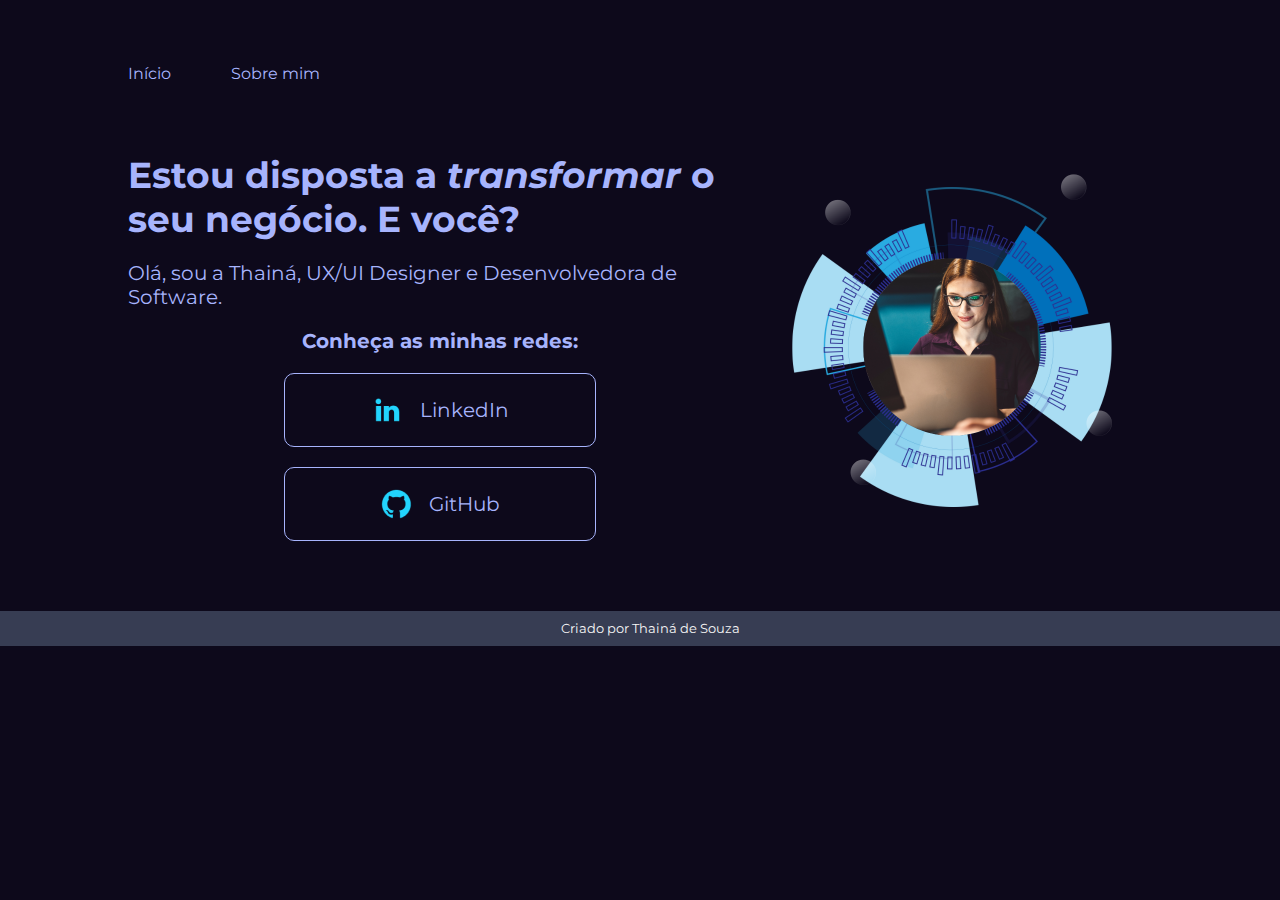
<file: index.html>
<!DOCTYPE html>
<html lang="pt-br">
<head>
    <meta charset="UTF-8"> 
    <meta http-equiv="X-UA-Compatible" content="IE=edge">
    <meta name="viewport" content="width=device-width, initial-scale=1.0">
    <title>Portfólio</title>
    <link rel="stylesheet" href="./estilos/style.css">
</head>
<body>
    <header class="cabecalho">
        <nav class="menu">
            <a class="menu__links" href="index.html">Início</a>
            <a class="menu__links" href="about.html">Sobre mim</a>
        </nav>
    </header>
    <main class="apresentacao">
        <section class="apresentacao-conteudo">
     <h1 class="titulo">Estou disposta a <i class="titulo-italico">transformar </i>o seu negócio. E você?</h1>
     <p>Olá, sou a Thainá, UX/UI Designer e Desenvolvedora de Software.</p>
     <div class="links">
        <h2 class="links_titulo">Conheça as minhas redes:</h2>
     <a class="botao" href="https://www.linkedin.com/in/thain%C3%A1-souza-799a85186/"><img src="./assets/linkedin.png">LinkedIn
       
     </a>
     <a class="botao" href="https://github.com/ThainazZ"><img src="./assets/github.png"> GitHub
     </a>
    </div>
    </section>
    <img src="./assets/imagem.png" width="400" height="400" alt="Thainá de Souza programando">
    </main>
    <footer class="rodape">
        <p>Criado por Thainá de Souza</p>
    </footer>
</body>
</html>
</file>
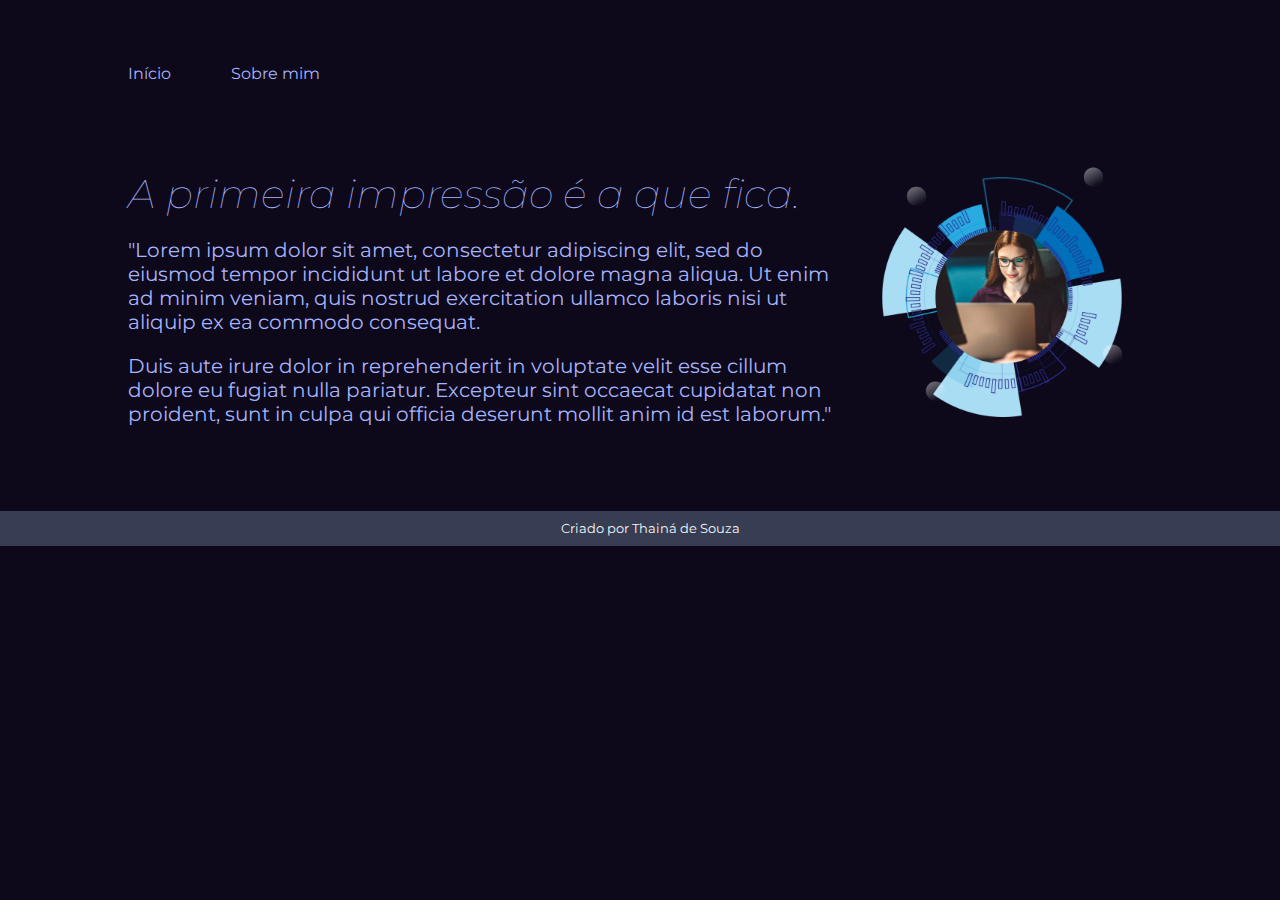
<file: about.html>
<!DOCTYPE html>
<html lang="pt-br">
<head>
    <meta charset="UTF-8">
    <meta http-equiv="X-UA-Compatible" content="IE=edge">
    <meta name="viewport" content="width=device-width, initial-scale=1.0">
    <title>Sobre mim</title>
    <link rel="stylesheet" href="./estilos/style.css">
</head>
<body>
    <header class="cabecalho">
        <nav class="menu">
            <a class="menu__links" href="index.html">Início</a>
            <a class="menu__links" href="about.html">Sobre mim</a>
        </nav>
    </header>

    <main class="apresentacao">
        <section class="apresentacao-conteudo">
            <h1 class="about__titulo"><i>A primeira impressão é a que fica.</i></h1>
            <p class="about__paragrafo">"Lorem ipsum dolor sit amet, consectetur adipiscing elit, sed do eiusmod tempor incididunt ut labore et dolore magna aliqua. Ut enim ad minim veniam, quis nostrud exercitation ullamco laboris nisi ut aliquip ex ea commodo consequat.</p>
            <p class="about__paragrafo">Duis aute irure dolor in reprehenderit in voluptate velit esse cillum dolore eu fugiat nulla pariatur. Excepteur sint occaecat cupidatat non proident, sunt in culpa qui officia deserunt mollit anim id est laborum."</p>
            
        </section>
        <img src="./assets/imagem.png" width="300" height="300">
        
    </main>


    <footer class="rodape">
        <p>Criado por Thainá de Souza</p>
    </footer>
</body>
</html>
</file>
<file: estilos/style.css>
@import url('https://fonts.googleapis.com/css2?family=Kanit:wght@500&family=Montserrat:wght@500&display=swap');
@import url('https://fonts.googleapis.com/css2?family=Kanit:wght@500&family=Montserrat:ital,wght@1,200&display=swap');
:root {
    --cor-primaria: rgb(167, 180, 253);
    --cor-secundaria:rgb(81, 53, 88);
    --cor-terciaria:rgb(13, 9, 27);
    --cor-hover:rgb(55, 61, 83);
}

*  {
    margin: 0;
    padding: 0;
}

body {
    box-sizing: border-box;
    background-color: var(--cor-terciaria);
    color: var(--cor-primaria);
}

.cabecalho {
    padding: 5% 0% 0% 10%;

}
.menu {
    display: flex;
    gap: 60px;

}

.menu__links {
    font-family:'Montserrat', sans-serif;
    font-weight: 400;
    text-decoration: none;
    color:var(--cor-primaria);

}

.apresentacao {
    font-family:'Montserrat', sans-serif;
    font-size: 1.25rem;
    padding: 5% 10%;
    display:flex;
    align-items: center;
    justify-content:space-between;
}

.titulo-italico {
    font-family:'Montserrat', sans-serif;
    font-size: 2.25rem;
    color:var(--cor-primaria);
    
    
}
.titulo{ 
    font-family:'Montserrat', sans-serif;
    font-size: 2.25rem;
}

.apresentacao-conteudo {
    display: flex;
    flex-direction: column;
    gap: 20px;
}

.links_titulo {
    font-size: 1.25rem;
}

.links {
    display: flex;
    flex-direction: column;
    justify-content: space-between;
    align-items: center;
    gap: 20px;

}

.botao {
    display: flex;
    justify-content: center;
    gap: 16px;
    align-items: center;
    text-align: center;
    padding: 20px 10px;
    border: 1px solid var(--cor-primaria);
    width: 290px;
    border-radius: 10px;
    font-family:'Montserrat', sans-serif;
    text-decoration: none;
    color: var(--cor-primaria);
}

.botao:hover {
    background-color: var(--cor-hover);
}

.rodape {
    bottom: 0;
    left: 0;
    width: 100%;
    padding: 10px;
    font-family:'Montserrat', sans-serif;
    text-align: center;
    font-size: 0.8rem;
    background-color: var(--cor-hover);
    color: #f6f6f6;
}

.about__titulo {
    display: flex;
    font-family:'Montserrat', sans-serif;
    font-weight: 100;

}

.about__paragrafo {
    display: flex;
    font-family:'Montserrat', sans-serif;
}

@media  (max-width:1200px) {
    .cabecalho{
        padding: 6%;
    }

    .menu{
        justify-content:center
    }
    
    .apresentacao{
        padding: 5% 5%;
        flex-direction: column-reverse;
    }
    .apresentacao-conteudo{
        width: auto;
    }
}
</file>
